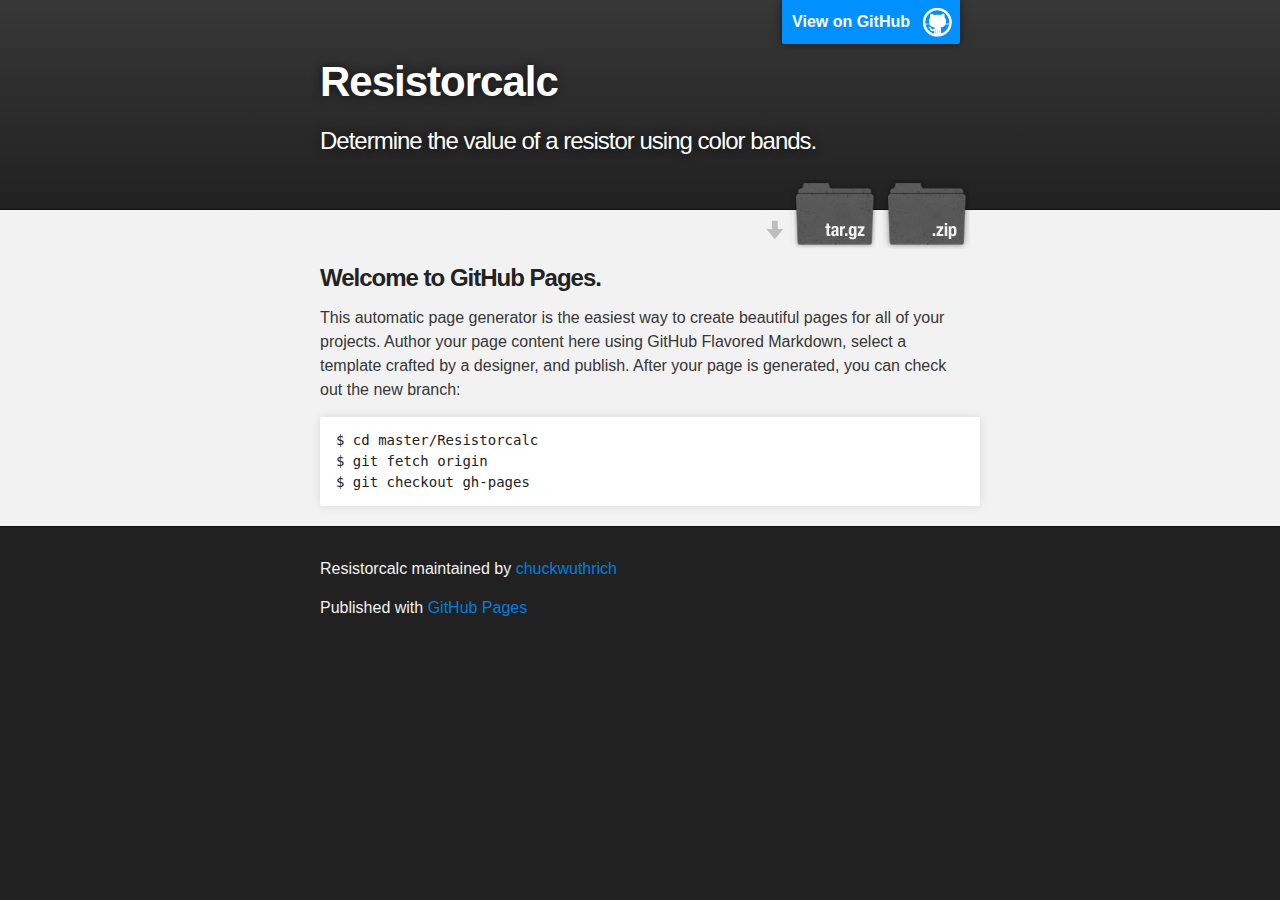
<file: index.html>
<!DOCTYPE html>
<html>

  <head>
    <meta charset='utf-8' />
    <meta http-equiv="X-UA-Compatible" content="chrome=1" />
    <meta name="description" content="Resistorcalc : Determine the value of a resistor using color bands." />

    <link rel="stylesheet" type="text/css" media="screen" href="stylesheets/stylesheet.css">

    <title>Resistorcalc</title>
  </head>

  <body>

    <!-- HEADER -->
    <div id="header_wrap" class="outer">
        <header class="inner">
          <a id="forkme_banner" href="https://github.com/chuckwuthrich/ResistorCalc">View on GitHub</a>

          <h1 id="project_title">Resistorcalc</h1>
          <h2 id="project_tagline">Determine the value of a resistor using color bands.</h2>

            <section id="downloads">
              <a class="zip_download_link" href="https://github.com/chuckwuthrich/ResistorCalc/zipball/master">Download this project as a .zip file</a>
              <a class="tar_download_link" href="https://github.com/chuckwuthrich/ResistorCalc/tarball/master">Download this project as a tar.gz file</a>
            </section>
        </header>
    </div>

    <!-- MAIN CONTENT -->
    <div id="main_content_wrap" class="outer">
      <section id="main_content" class="inner">
        <h3>Welcome to GitHub Pages.</h3>

<p>This automatic page generator is the easiest way to create beautiful pages for all of your projects. Author your page content here using GitHub Flavored Markdown, select a template crafted by a designer, and publish. After your page is generated, you can check out the new branch:</p>

<pre><code>$ cd master/Resistorcalc
$ git fetch origin
$ git checkout gh-pages
</code></pre>
      </section>
    </div>

    <!-- FOOTER  -->
    <div id="footer_wrap" class="outer">
      <footer class="inner">
        <p class="copyright">Resistorcalc maintained by <a href="https://github.com/chuckwuthrich">chuckwuthrich</a></p>
        <p>Published with <a href="http://pages.github.com">GitHub Pages</a></p>
      </footer>
    </div>

    

  </body>
</html>
</file>
<file: stylesheets/stylesheet.css>
/*******************************************************************************
Slate Theme for GitHub Pages
by Jason Costello, @jsncostello
*******************************************************************************/

@import url(pygment_trac.css);

/*******************************************************************************
MeyerWeb Reset
*******************************************************************************/

html, body, div, span, applet, object, iframe,
h1, h2, h3, h4, h5, h6, p, blockquote, pre,
a, abbr, acronym, address, big, cite, code,
del, dfn, em, img, ins, kbd, q, s, samp,
small, strike, strong, sub, sup, tt, var,
b, u, i, center,
dl, dt, dd, ol, ul, li,
fieldset, form, label, legend,
table, caption, tbody, tfoot, thead, tr, th, td,
article, aside, canvas, details, embed,
figure, figcaption, footer, header, hgroup,
menu, nav, output, ruby, section, summary,
time, mark, audio, video {
  margin: 0;
  padding: 0;
  border: 0;
  font: inherit;
  vertical-align: baseline;
}

/* HTML5 display-role reset for older browsers */
article, aside, details, figcaption, figure,
footer, header, hgroup, menu, nav, section {
  display: block;
}

ol, ul {
  list-style: none;
}

blockquote, q {
}

table {
  border-collapse: collapse;
  border-spacing: 0;
}

a:focus {
  outline: none;
}

/*******************************************************************************
Theme Styles
*******************************************************************************/

body {
  box-sizing: border-box;
  color:#373737;
  background: #212121;
  font-size: 16px;
  font-family: 'Myriad Pro', Calibri, Helvetica, Arial, sans-serif;
  line-height: 1.5;
  -webkit-font-smoothing: antialiased;
}

h1, h2, h3, h4, h5, h6 {
  margin: 10px 0;
  font-weight: 700;
  color:#222222;
  font-family: 'Lucida Grande', 'Calibri', Helvetica, Arial, sans-serif;
  letter-spacing: -1px;
}

h1 {
  font-size: 36px;
  font-weight: 700;
}

h2 {
  padding-bottom: 10px;
  font-size: 32px;
  background: url('../images/bg_hr.png') repeat-x bottom;
}

h3 {
  font-size: 24px;
}

h4 {
  font-size: 21px;
}

h5 {
  font-size: 18px;
}

h6 {
  font-size: 16px;
}

p {
  margin: 10px 0 15px 0;
}

footer p {
  color: #f2f2f2;
}

a {
  text-decoration: none;
  color: #007edf;
  text-shadow: none;

  transition: color 0.5s ease;
  transition: text-shadow 0.5s ease;
  -webkit-transition: color 0.5s ease;
  -webkit-transition: text-shadow 0.5s ease;
  -moz-transition: color 0.5s ease;
  -moz-transition: text-shadow 0.5s ease;
  -o-transition: color 0.5s ease;
  -o-transition: text-shadow 0.5s ease;
  -ms-transition: color 0.5s ease;
  -ms-transition: text-shadow 0.5s ease;
}

#main_content a:hover {
  color: #0069ba;
  text-shadow: #0090ff 0px 0px 2px;
}

footer a:hover {
  color: #43adff;
  text-shadow: #0090ff 0px 0px 2px;
}

em {
  font-style: italic;
}

strong {
  font-weight: bold;
}

img {
  position: relative;
  margin: 0 auto;
  max-width: 739px;
  padding: 5px;
  margin: 10px 0 10px 0;
  border: 1px solid #ebebeb;

  box-shadow: 0 0 5px #ebebeb;
  -webkit-box-shadow: 0 0 5px #ebebeb;
  -moz-box-shadow: 0 0 5px #ebebeb;
  -o-box-shadow: 0 0 5px #ebebeb;
  -ms-box-shadow: 0 0 5px #ebebeb;
}

pre, code {
  width: 100%;
  color: #222;
  background-color: #fff;

  font-family: Monaco, "Bitstream Vera Sans Mono", "Lucida Console", Terminal, monospace;
  font-size: 14px;

  border-radius: 2px;
  -moz-border-radius: 2px;
  -webkit-border-radius: 2px;



}

pre {
  width: 100%;
  padding: 10px;
  box-shadow: 0 0 10px rgba(0,0,0,.1);
  overflow: auto;
}

code {
  padding: 3px;
  margin: 0 3px;
  box-shadow: 0 0 10px rgba(0,0,0,.1);
}

pre code {
  display: block;
  box-shadow: none;
}

blockquote {
  color: #666;
  margin-bottom: 20px;
  padding: 0 0 0 20px;
  border-left: 3px solid #bbb;
}

ul, ol, dl {
  margin-bottom: 15px
}

ul li {
  list-style: inside;
  padding-left: 20px;
}

ol li {
  list-style: decimal inside;
  padding-left: 20px;
}

dl dt {
  font-weight: bold;
}

dl dd {
  padding-left: 20px;
  font-style: italic;
}

dl p {
  padding-left: 20px;
  font-style: italic;
}

hr {
  height: 1px;
  margin-bottom: 5px;
  border: none;
  background: url('../images/bg_hr.png') repeat-x center;
}

table {
  border: 1px solid #373737;
  margin-bottom: 20px;
  text-align: left;
 }

th {
  font-family: 'Lucida Grande', 'Helvetica Neue', Helvetica, Arial, sans-serif;
  padding: 10px;
  background: #373737;
  color: #fff;
 }

td {
  padding: 10px;
  border: 1px solid #373737;
 }

form {
  background: #f2f2f2;
  padding: 20px;
}

img {
  width: 100%;
  max-width: 100%;
}

/*******************************************************************************
Full-Width Styles
*******************************************************************************/

.outer {
  width: 100%;
}

.inner {
  position: relative;
  max-width: 640px;
  padding: 20px 10px;
  margin: 0 auto;
}

#forkme_banner {
  display: block;
  position: absolute;
  top:0;
  right: 10px;
  z-index: 10;
  padding: 10px 50px 10px 10px;
  color: #fff;
  background: url('../images/blacktocat.png') #0090ff no-repeat 95% 50%;
  font-weight: 700;
  box-shadow: 0 0 10px rgba(0,0,0,.5);
  border-bottom-left-radius: 2px;
  border-bottom-right-radius: 2px;
}

#header_wrap {
  background: #212121;
  background: -moz-linear-gradient(top, #373737, #212121);
  background: -webkit-linear-gradient(top, #373737, #212121);
  background: -ms-linear-gradient(top, #373737, #212121);
  background: -o-linear-gradient(top, #373737, #212121);
  background: linear-gradient(top, #373737, #212121);
}

#header_wrap .inner {
  padding: 50px 10px 30px 10px;
}

#project_title {
  margin: 0;
  color: #fff;
  font-size: 42px;
  font-weight: 700;
  text-shadow: #111 0px 0px 10px;
}

#project_tagline {
  color: #fff;
  font-size: 24px;
  font-weight: 300;
  background: none;
  text-shadow: #111 0px 0px 10px;
}

#downloads {
  position: absolute;
  width: 210px;
  z-index: 10;
  bottom: -40px;
  right: 0;
  height: 70px;
  background: url('../images/icon_download.png') no-repeat 0% 90%;
}

.zip_download_link {
  display: block;
  float: right;
  width: 90px;
  height:70px;
  text-indent: -5000px;
  overflow: hidden;
  background: url(../images/sprite_download.png) no-repeat bottom left;
}

.tar_download_link {
  display: block;
  float: right;
  width: 90px;
  height:70px;
  text-indent: -5000px;
  overflow: hidden;
  background: url(../images/sprite_download.png) no-repeat bottom right;
  margin-left: 10px;
}

.zip_download_link:hover {
  background: url(../images/sprite_download.png) no-repeat top left;
}

.tar_download_link:hover {
  background: url(../images/sprite_download.png) no-repeat top right;
}

#main_content_wrap {
  background: #f2f2f2;
  border-top: 1px solid #111;
  border-bottom: 1px solid #111;
}

#main_content {
  padding-top: 40px;
}

#footer_wrap {
  background: #212121;
}



/*******************************************************************************
Small Device Styles
*******************************************************************************/

@media screen and (max-width: 480px) {
  body {
    font-size:14px;
  }

  #downloads {
    display: none;
  }

  .inner {
    min-width: 320px;
    max-width: 480px;
  }

  #project_title {
  font-size: 32px;
  }

  h1 {
    font-size: 28px;
  }

  h2 {
    font-size: 24px;
  }

  h3 {
    font-size: 21px;
  }

  h4 {
    font-size: 18px;
  }

  h5 {
    font-size: 14px;
  }

  h6 {
    font-size: 12px;
  }

  code, pre {
    min-width: 320px;
    max-width: 480px;
    font-size: 11px;
  }

}
</file>
